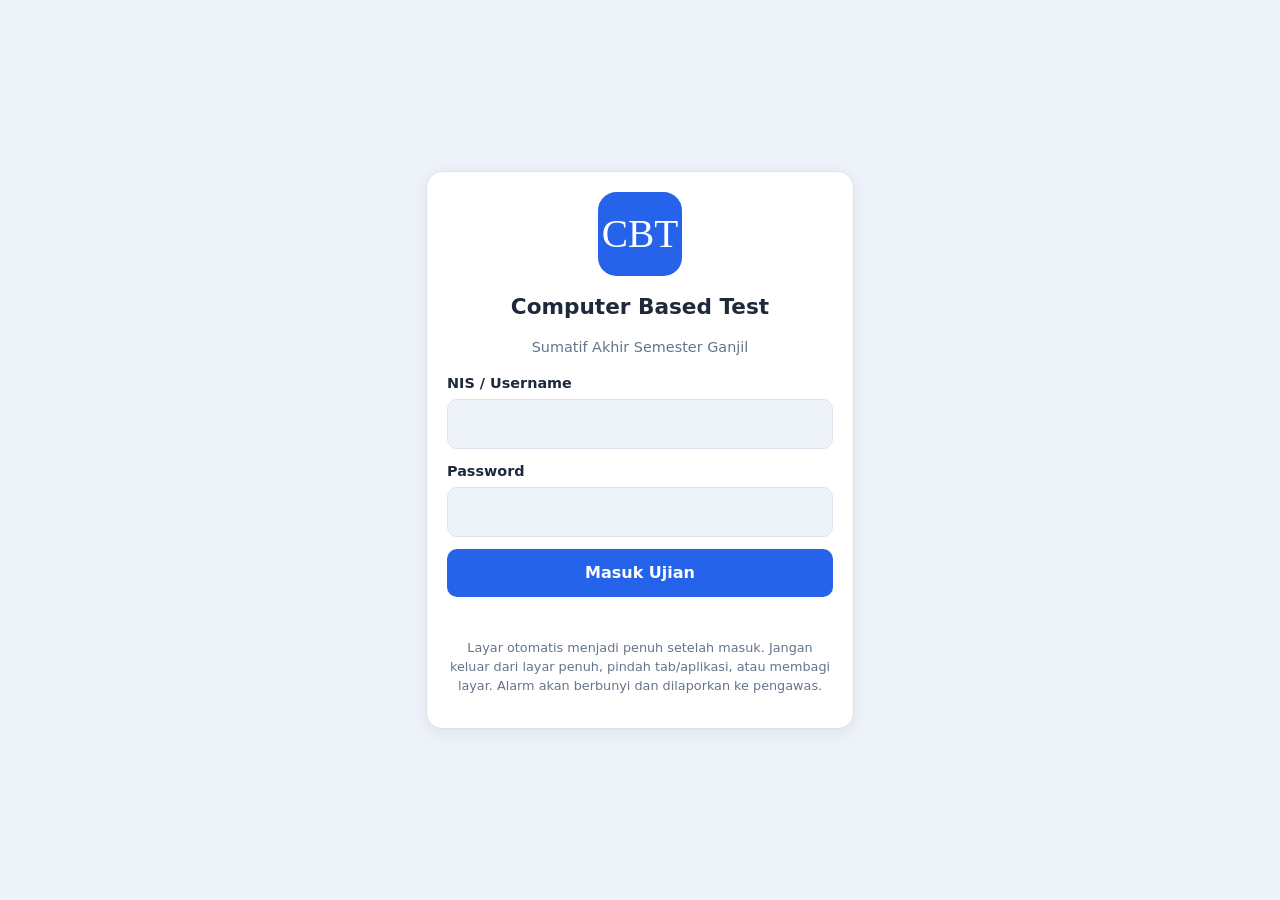
<file: index.html>
<!DOCTYPE html>
<html lang="id">
<head>
<meta charset="utf-8">
<meta name="viewport" content="width=device-width,initial-scale=1,viewport-fit=cover">
<title>CBT</title>
<link rel="stylesheet" href="style.css?v=6">
</head>
<body>
<main>
<section id="login" class="wrap">
  <div class="card center">
    <img class="logo" alt="Logo sekolah" src="data:image/svg+xml,%3Csvg xmlns='http://www.w3.org/2000/svg' viewBox='0 0 64 64'%3E%3Crect width='64' height='64' rx='14' fill='%232563eb'/%3E%3Ctext x='32' y='42' font-size='30' text-anchor='middle' fill='white'%3ECBT%3C/text%3E%3C/svg%3E">
    <h1 id="sname">Computer Based Test</h1>
    <p class="muted">Sumatif Akhir Semester Ganjil</p>
    <form id="fl" autocomplete="off">
      <label>NIS / Username<input id="nis" required inputmode="text" autocapitalize="off"></label>
      <label>Password<input id="pw" type="password" required></label>
      <button class="btn">Masuk Ujian</button>
      <p id="lmsg" class="err"></p>
      <p class="muted" style="font-size:.8rem">Layar otomatis menjadi penuh setelah masuk. Jangan keluar dari layar penuh, pindah tab/aplikasi, atau membagi layar. Alarm akan berbunyi dan dilaporkan ke pengawas.</p>
    </form>
  </div>
</section>

<section id="menu" class="wrap" hidden>
  <div class="card">
    <div class="row"><img class="logo sm" alt=""><div><b id="mnama"></b><div class="muted" id="mkelas"></div></div><button class="btn ghost" id="logout">Keluar</button></div>
    <h2>Daftar Ujian</h2>
    <div id="mlist"></div>
  </div>
</section>

<section id="ttd" class="wrap" hidden>
  <div class="card center">
    <h2>✍ Tanda Tangan Kehadiran</h2>
    <p class="muted" id="tnama"></p>
    <p class="muted" style="font-size:.85rem">Ujian selesai. Silakan tanda tangan pada kotak di bawah, lalu tekan Simpan.</p>
    <canvas id="sig" width="500" height="200"></canvas>
    <div class="row" style="justify-content:center;margin-top:12px"><button class="btn ghost" id="sigclr" type="button">Hapus</button><button class="btn" id="sigsave" type="button" disabled>Simpan Tanda Tangan</button></div>
    <p id="sigmsg" class="err"></p>
  </div>
</section>

<section id="exam" hidden>
  <header class="bar">
    <div class="eid"><span class="ico">📘</span><div><b id="enama"></b><small id="eswa"></small></div></div>
    <div class="tbox" id="tbox"><span>Sisa Waktu</span><b id="timer">00:00:00</b></div>
    <i class="tprog" id="tprog"></i>
  </header>
  <div class="wrap exwrap">
    <div class="card qcard">
      <div class="note" id="enote" hidden></div>
      <div class="qhead"><span class="qpill" id="qno"></span><span class="qpill soft" id="qans"></span></div>
      <div id="qtext" class="qtext"></div>
      <div id="opts"></div>
      <div class="row nav"><button class="btn ghost" id="prev">‹ Sebelumnya</button><button class="btn" id="next">Berikutnya ›</button></div>
    </div>
    <aside class="card nside">
      <h3>Navigasi Soal</h3>
      <div id="grid" class="grid"></div>
      <div class="legend"><span><i class="lg done"></i>Terjawab</span><span><i class="lg"></i>Belum</span><span><i class="lg cur"></i>Sekarang</span></div>
      <button class="btn ok" id="finish">Selesai &amp; Kirim</button>
    </aside>
  </div>
</section>
</main>

<div id="fs" hidden><div><h1>🖥️ Layar penuh diperlukan</h1><p>Ujian hanya dapat dikerjakan dalam mode layar penuh.</p><button class="btn" id="fsb" type="button">Kembali ke Layar Penuh</button></div></div>
<div id="warn" hidden><div>⚠️<h1>PERINGATAN!</h1><p>Anda meninggalkan halaman ujian.<br>Hubungi pengawas untuk mematikan alarm.</p></div></div>
<script src="config.js"></script>
<div id="cf" hidden><div><p id="cft"></p><div class="row"><button class="btn" id="cfy" type="button">OK</button><button class="btn ghost" id="cfn" type="button">Batal</button></div></div></div>
<script src="script.js?v=6"></script>
</body>
</html>
</file>
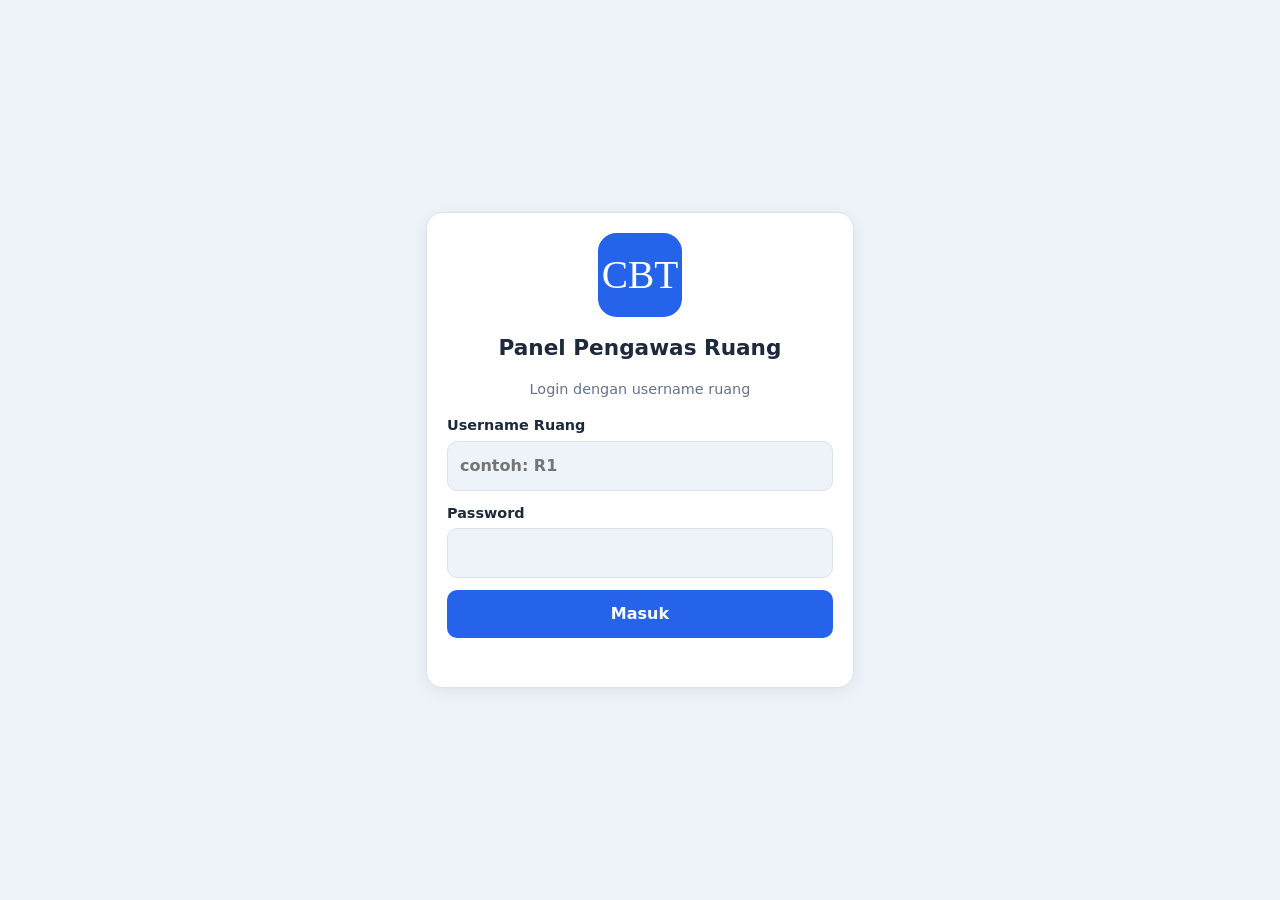
<file: pengawas.html>
<!DOCTYPE html>
<html lang="id">
<head>
<meta charset="utf-8">
<meta name="viewport" content="width=device-width,initial-scale=1,viewport-fit=cover">
<meta name="robots" content="noindex">
<title>Pengawas Ruang</title>
<link rel="stylesheet" href="style.css">
<link rel="stylesheet" href="pengawas.css">
<link rel="stylesheet" href="dokumen.css">
</head>
<body>
<main>
<section id="lg" class="wrap">
  <form id="lf" class="card center" autocomplete="off">
    <img class="logo" alt="Logo" src="data:image/svg+xml,%3Csvg xmlns='http://www.w3.org/2000/svg' viewBox='0 0 64 64'%3E%3Crect width='64' height='64' rx='14' fill='%232563eb'/%3E%3Ctext x='32' y='42' font-size='30' text-anchor='middle' fill='white'%3ECBT%3C/text%3E%3C/svg%3E">
    <h1 id="sn">Panel Pengawas Ruang</h1>
    <p class="muted">Login dengan username ruang</p>
    <label>Username Ruang<input id="u" required autocapitalize="characters" placeholder="contoh: R1"></label>
    <label>Password<input id="p" type="password" required></label>
    <button class="btn">Masuk</button>
    <p id="lm" class="err"></p>
  </form>
</section>
<section id="pn" hidden>
  <header class="bar"><b>🚪 Ruang <span id="rn"></span></b><span id="ct" class="pill"></span><button class="btn ghost light sm" id="out">Keluar</button></header>
  <nav class="ptabs"><button data-t="alarm" class="on">🔔 Alarm</button><button data-t="hadir">🧾 Daftar Hadir</button><button data-t="ba">📄 Berita Acara</button></nav>
  <div id="v-doc" class="wrap wide pw" hidden></div>
  <div id="v-alarm" class="wrap wide pw">
    <div class="row"><input id="q" placeholder="🔍 Cari nama siswa..." class="grow"><button class="btn red" id="all">🔕 Matikan Semua Alarm</button></div>
    <p class="muted" id="upd"></p>
    <div id="list"></div>
  </div>
</section>
</main>
<script src="config.js"></script>
<script src="dokumen.js"></script>
<script src="pengawas.js"></script>
</body>
</html>
</file>
<file: style.css>
:root{--p:#2563eb;--bg:#eef2f9;--c:#fff;--t:#1e293b;--m:#64748b;--b:#dbe2ee;--ok:#16a34a;--er:#dc2626}
@media(prefers-color-scheme:dark){:root{--bg:#0f172a;--c:#1e293b;--t:#e2e8f0;--m:#94a3b8;--b:#334155}}
*{box-sizing:border-box}
html,body{margin:0;min-height:100%;background:var(--bg);color:var(--t);font:16px/1.5 system-ui,-apple-system,Segoe UI,Roboto,sans-serif;-webkit-text-size-adjust:100%}
body{padding:env(safe-area-inset-top) env(safe-area-inset-right) env(safe-area-inset-bottom) env(safe-area-inset-left)}
[hidden]{display:none!important}
.wrap{max-width:460px;margin:0 auto;padding:16px;min-height:100dvh;display:flex;flex-direction:column;justify-content:center;gap:14px}
.wrap.wide{max-width:1100px;justify-content:flex-start;min-height:0}
.exwrap{max-width:820px;justify-content:flex-start;min-height:0}
.card{background:var(--c);border:1px solid var(--b);border-radius:16px;padding:20px;box-shadow:0 4px 18px #0001}
.center{text-align:center}
.logo{width:84px;height:84px;object-fit:contain;border-radius:14px}.logo.sm{width:44px;height:44px}
h1{font-size:1.35rem;margin:.5rem 0 0}h2{font-size:1.1rem}
.muted{color:var(--m);font-size:.9rem}.tiny{color:var(--m);font-size:.8rem;cursor:pointer;display:inline-block;margin-top:14px}
.err{color:var(--er);min-height:1.4em;margin:.4rem 0 0}
label{display:block;text-align:left;font-size:.9rem;font-weight:600;margin:12px 0}
input,select,textarea{width:100%;padding:12px;margin-top:4px;font:inherit;font-size:16px;color:var(--t);background:var(--bg);border:1px solid var(--b);border-radius:10px}
.btn{background:var(--p);color:#fff;border:0;border-radius:10px;padding:12px 18px;font:inherit;font-weight:600;cursor:pointer;min-height:44px}
form .btn{width:100%}.btn.ghost{background:transparent;color:var(--p);border:1px solid var(--p)}.btn.ok{background:var(--ok);width:100%;margin-top:12px}.btn.red{background:var(--er)}.btn.sm{padding:6px 10px;min-height:0;font-size:.8rem}
.btn.light{color:#fff;border-color:#fff}.btn:disabled{opacity:.4}
.row{display:flex;gap:10px;align-items:center;flex-wrap:wrap}.row>div{flex:1}
.qtext{font-size:1.1rem;margin:10px 0 16px;white-space:pre-wrap;user-select:none;-webkit-user-select:none}
.opt{display:flex;gap:12px;width:100%;text-align:left;margin:8px 0;padding:12px;background:var(--bg);border:2px solid var(--b);border-radius:12px;color:var(--t);font:inherit;cursor:pointer;user-select:none;-webkit-user-select:none}
.opt b{min-width:28px;height:28px;border-radius:50%;background:var(--b);display:grid;place-items:center;font-size:.85rem}
.opt.sel{border-color:var(--p);background:#2563eb22}.opt.sel b{background:var(--p);color:#fff}
.nav{justify-content:space-between;margin-top:14px}
.grid{display:grid;grid-template-columns:repeat(auto-fill,minmax(42px,1fr));gap:6px}
.grid button{height:42px;border-radius:8px;border:1px solid var(--b);background:var(--bg);color:var(--t);font:inherit;cursor:pointer}
.grid .done{background:var(--ok);color:#fff;border-color:var(--ok)}.grid .cur{outline:3px solid var(--p)}
.ex{display:flex;justify-content:space-between;align-items:center;gap:10px;padding:12px 0;border-bottom:1px solid var(--b)}
#warn{position:fixed;inset:0;z-index:99;background:#dc2626;color:#fff;display:grid;place-items:center;text-align:center;font-size:4rem;animation:bl .6s infinite alternate}
#warn h1{font-size:2rem}#warn p{font-size:1.1rem}@keyframes bl{to{background:#7f1d1d}}
.tabs{display:flex;gap:6px;overflow-x:auto;padding:10px 16px;background:var(--c);border-bottom:1px solid var(--b)}
.tabs button{border:0;background:transparent;color:var(--t);padding:8px 14px;border-radius:8px;font:inherit;cursor:pointer;white-space:nowrap}.tabs .on{background:var(--p);color:#fff}
.tw{overflow-x:auto;background:var(--c);border-radius:12px;border:1px solid var(--b)}
table{border-collapse:collapse;width:100%;font-size:.88rem}th,td{padding:8px 10px;border-bottom:1px solid var(--b);text-align:left;max-width:260px;overflow:hidden;text-overflow:ellipsis;white-space:nowrap}th{background:var(--bg)}
.tag{padding:2px 8px;border-radius:99px;font-size:.75rem;background:var(--b)}.tag.r{background:var(--er);color:#fff}
dialog{border:0;border-radius:16px;max-width:520px;width:calc(100% - 24px);background:var(--c);color:var(--t);padding:20px}dialog::backdrop{background:#0008}
#cards{display:grid;grid-template-columns:repeat(auto-fill,minmax(250px,1fr));gap:10px}
.kt{border:2px dashed #888;border-radius:10px;padding:12px;background:#fff;color:#000;break-inside:avoid;font-size:.9rem}.kt img{width:46px;height:46px;float:left;margin-right:10px;object-fit:contain}.kt p{margin:2px 0}
@media print{.noprint,#tools,#tbl,#fset{display:none!important}body{background:#fff}.wrap{padding:0}#cards{grid-template-columns:repeat(2,1fr)}}
@media(max-width:520px){.card{padding:16px}}
.qimg{display:block;max-width:100%;max-height:340px;margin:8px 0;border-radius:8px;-webkit-user-drag:none;pointer-events:none}.opt .qimg{max-height:180px}
body.busy::before{content:'';position:fixed;top:0;left:0;height:3px;width:100%;background:var(--p);z-index:999;animation:ld 1s ease-in-out infinite}@keyframes ld{from{transform:scaleX(0);transform-origin:left}to{transform:scaleX(1);transform-origin:left}}
.btn:disabled{opacity:.55;cursor:wait}
#fs{position:fixed;inset:0;z-index:90;background:#0f172a;color:#fff;display:grid;place-items:center;text-align:center;padding:24px}#fs h1{font-size:1.5rem}#fs .btn{margin-top:12px}
.note{background:#fef3c7;color:#92400e;padding:8px 12px;border-radius:8px;margin-bottom:10px;font-size:.9rem}
#sig{width:100%;max-width:500px;aspect-ratio:5/2;border:2px dashed var(--b);border-radius:12px;background:#fff;touch-action:none;cursor:crosshair;display:block;margin:10px auto 0}

#cf{position:fixed;inset:0;z-index:80;background:#0008;display:grid;place-items:center;padding:16px}#cf>div{background:var(--c);color:var(--t);border-radius:16px;padding:22px;max-width:420px;width:100%}#cf p{margin:0 0 16px;font-size:1.05rem}#cf .row{justify-content:flex-end}
/* bar umum (dipakai pengawas.html) */
.bar{position:sticky;top:0;z-index:5;display:flex;justify-content:space-between;align-items:center;gap:8px;background:var(--p);color:#fff;padding:12px 16px}
/* ===== TAMPILAN UJIAN ===== */
#exam{padding-top:calc(72px + env(safe-area-inset-top,0px))}
#exam .bar{position:fixed;top:0;left:0;right:0;z-index:60;display:flex;align-items:center;justify-content:space-between;gap:12px;min-height:72px;padding:10px 16px;padding-top:calc(10px + env(safe-area-inset-top,0px));color:#fff;background:linear-gradient(135deg,#1e3a8a,#2563eb 60%,#3b82f6);box-shadow:0 4px 16px #0004}
.eid{display:flex;align-items:center;gap:10px;min-width:0;flex:1}
.eid .ico{flex:none;width:42px;height:42px;border-radius:12px;background:#ffffff26;display:grid;place-items:center;font-size:1.35rem}
.eid>div{min-width:0}.eid b{display:block;font-size:1.05rem;line-height:1.25;white-space:nowrap;overflow:hidden;text-overflow:ellipsis}
.eid small{display:block;opacity:.9;font-size:.82rem;white-space:nowrap;overflow:hidden;text-overflow:ellipsis}
.tbox{flex:none;text-align:center;background:#0000003d;border-radius:12px;padding:6px 14px;line-height:1.1;min-width:112px}
.tbox span{display:block;font-size:.6rem;letter-spacing:.1em;text-transform:uppercase;opacity:.85}
#timer{display:block;font:700 1.4rem ui-monospace,SFMono-Regular,Menlo,monospace;letter-spacing:.02em}
.tbox.low{background:var(--er);animation:pls 1s infinite alternate}@keyframes pls{to{filter:brightness(1.3)}}
.tprog{position:absolute;left:0;bottom:0;height:4px;width:100%;background:#fff;opacity:.9;transform-origin:left;transition:transform 1s linear}
.exwrap{max-width:1100px;justify-content:flex-start;min-height:0;padding-top:14px}
@media(min-width:900px){.exwrap{display:grid;grid-template-columns:minmax(0,1fr) 300px;align-items:start;gap:16px}.nside{position:sticky;top:calc(88px + env(safe-area-inset-top,0px))}}
.qcard{padding:22px}
.qhead{display:flex;justify-content:space-between;align-items:center;gap:8px;flex-wrap:wrap}
.qpill{display:inline-block;padding:5px 14px;border-radius:99px;background:var(--p);color:#fff;font-weight:700;font-size:.85rem}
.qpill.soft{background:#16a34a22;color:var(--ok)}
.qtext{font-size:1.12rem;line-height:1.65;margin:14px 0 18px}
.opt{transition:border-color .12s,background .12s}
.opt:active{transform:scale(.99)}
.opt b{flex:none;width:30px;height:30px;font-size:.9rem}
.opt span{flex:1;min-width:0;white-space:pre-wrap;overflow-wrap:anywhere}
.nside h3{margin:0 0 12px;font-size:1rem}
.legend{display:flex;flex-wrap:wrap;gap:6px 14px;margin:12px 0 2px;font-size:.78rem;color:var(--m)}
.legend span{display:flex;align-items:center;gap:6px}
.lg{display:inline-block;width:14px;height:14px;border-radius:4px;border:1px solid var(--b);background:var(--bg)}.lg.done{background:var(--ok);border-color:var(--ok)}.lg.cur{outline:2px solid var(--p);outline-offset:1px}
.ex .tag.sus{background:#f59e0b;color:#fff;margin-left:6px}
@media(max-width:520px){#exam{padding-top:calc(66px + env(safe-area-inset-top,0px))}#exam .bar{min-height:66px;padding-left:12px;padding-right:12px}.eid .ico{display:none}.tbox{min-width:98px;padding:5px 10px}#timer{font-size:1.2rem}.qcard{padding:16px}.qtext{font-size:1.05rem}}
</file>
<file: pengawas.css>
.pw{max-width:760px}.row .grow{flex:1;min-width:160px;margin:0}
.pill{background:#0003;padding:4px 12px;border-radius:99px;font-weight:700;font-size:.9rem}.pill.al{background:var(--er);animation:bl .6s infinite alternate}
.srow{display:flex;align-items:center;gap:10px;padding:12px 14px;border:1px solid var(--b);border-radius:12px;background:var(--c);margin-bottom:8px}
.srow .nm{flex:1;min-width:0}.srow .nm b{display:block;overflow:hidden;text-overflow:ellipsis}.srow small{color:var(--m)}
.srow.al{border:2px solid var(--er);background:#dc262614}
.srow .btn{white-space:nowrap}
.ptabs{display:flex;gap:6px;padding:10px 16px;background:var(--c);border-bottom:1px solid var(--b);overflow-x:auto}.ptabs button{border:0;background:transparent;color:var(--t);padding:8px 14px;border-radius:8px;font:inherit;cursor:pointer;white-space:nowrap}.ptabs .on{background:var(--p);color:#fff}
#v-doc .panel{background:var(--c);border:1px solid var(--b);border-radius:14px;padding:16px}.tw{overflow-x:auto}table{border-collapse:collapse;width:100%;font-size:.88rem}th,td{padding:8px 10px;border-bottom:1px solid var(--b);text-align:left}
</file>
<file: dokumen.css>
#pa{display:none}
.tag.g{background:#16a34a22;color:#15803d}
.dkf{align-items:flex-end;margin-bottom:12px}.dkf label{margin:0;min-width:200px;flex:1}
.dsum{display:flex;gap:8px;flex-wrap:wrap;margin-bottom:12px}.pill2{background:var(--bg);border:1px solid var(--b);padding:6px 14px;border-radius:99px}.pill2.ok{background:#16a34a22;border-color:#16a34a55}.pill2.bad{background:#dc262618;border-color:#dc262655}
.ba .grid2{display:grid;grid-template-columns:repeat(auto-fill,minmax(230px,1fr));gap:0 14px}
#ddlg form{display:grid;grid-template-columns:1fr 1fr;gap:0 12px}#ddlg form>h3,#ddlg form>label:last-of-type,#ddlg form>.row{grid-column:1/-1}
@media(max-width:560px){#ddlg form{grid-template-columns:1fr}}
@media print{@page{size:A4;margin:10mm}body.printing>*:not(#pa){display:none!important}body.printing{background:#fff!important}body.printing #pa{display:block}}
.pg{font:12px/1.4 Arial,Helvetica,sans-serif;color:#000;background:#fff}.pg img{max-width:100%}
.lgs{display:inline-block;width:70px}
.hh{display:flex;align-items:center;justify-content:space-between;margin-bottom:8px}.hh img{width:70px;height:70px;object-fit:contain}.ht{text-align:center;flex:1}.ht b{display:block;font-size:14px}
.inf{width:100%;border-collapse:collapse;margin:6px 0}.inf td{padding:2px 4px;font-size:11px}.inf td.u{border-bottom:1px solid #000}.mp{margin:4px 0}
.tb{width:100%;border-collapse:collapse}.tb th,.tb td{border:1px solid #000;padding:3px 5px;font-size:11px;height:28px}.tb th{background:#d9d2b6}.tb td.c{text-align:center}.tb td.tt{padding:0 6px}.tb td.tt.r{text-align:right}.tb td.tt img{max-height:26px;max-width:140px;vertical-align:middle}
.nt{font-size:10px;margin-top:4px}.nt ol{margin:2px 0 0 16px;padding:0}
.bt2{display:flex;justify-content:space-between;align-items:flex-start;gap:16px;margin-top:10px;break-inside:avoid}.sum{border:1px solid #000;border-collapse:collapse;font-size:11px}.sum td{padding:2px 6px}
.sg{display:flex;gap:16px;text-align:center;font-size:11px}.sg>div{width:150px}
.kop{display:flex;align-items:center;justify-content:space-between;gap:8px}.kop img{width:80px;height:80px;object-fit:contain}.kt{text-align:center;flex:1;font-size:12px;line-height:1.3}.kn{font-size:20px;font-weight:700}
.gr{border-top:3px solid #000;border-bottom:1px solid #000;height:3px;margin:6px 0 14px}
.bj{text-align:center;margin:10px 0 16px}.bj b{display:block;font-size:14px}
.bap p{margin:5px 0;font-size:13px}.bap .i1{margin-left:22px}.f{border-bottom:1px dotted #000;padding:0 6px}
.kv{border-collapse:collapse;font-size:13px}.kv td{padding:2px 6px;vertical-align:top}.kv td:first-child{width:120px}.kv2 td:first-child{width:130px}.kv2{border-collapse:collapse}.kv2 td{padding:1px 4px}
.cat{display:inline-block;min-width:60%;border-bottom:1px dotted #000;vertical-align:top}
.bs{display:flex;justify-content:space-between;margin-top:50px;font-size:13px}
#ddlg{max-width:780px;width:calc(100% - 24px)}#ddlg form.ba{display:block}#ddlg form.ba .grid2{display:grid;grid-template-columns:repeat(auto-fill,minmax(210px,1fr));gap:0 12px}

/* reset aturan tabel umum (style.css) supaya cetak tidak terpotong */
.pg{width:100%;max-width:100%;box-sizing:border-box}
.pg table{width:100%;font-size:inherit;table-layout:auto}
.pg td,.pg th{white-space:normal;max-width:none;overflow:visible;text-overflow:clip;border:0;border-bottom:0;background:none;padding:2px 4px;text-align:left;word-break:break-word}
.pg .tb{table-layout:fixed}.pg .tb th,.pg .tb td{border:1px solid #000;padding:3px 5px;font-size:11px;height:28px}.pg .tb th{background:#d9d2b6;text-align:center}.pg .tb td.c{text-align:center}
.pg .inf td{font-size:11px}.pg .inf td.u{border-bottom:1px solid #000}
.pg .sum{width:auto;border:1px solid #000;border-collapse:collapse}.pg .sum td{padding:2px 6px;font-size:11px}
.pg .kv,.pg .kv2{width:auto}
</file>
